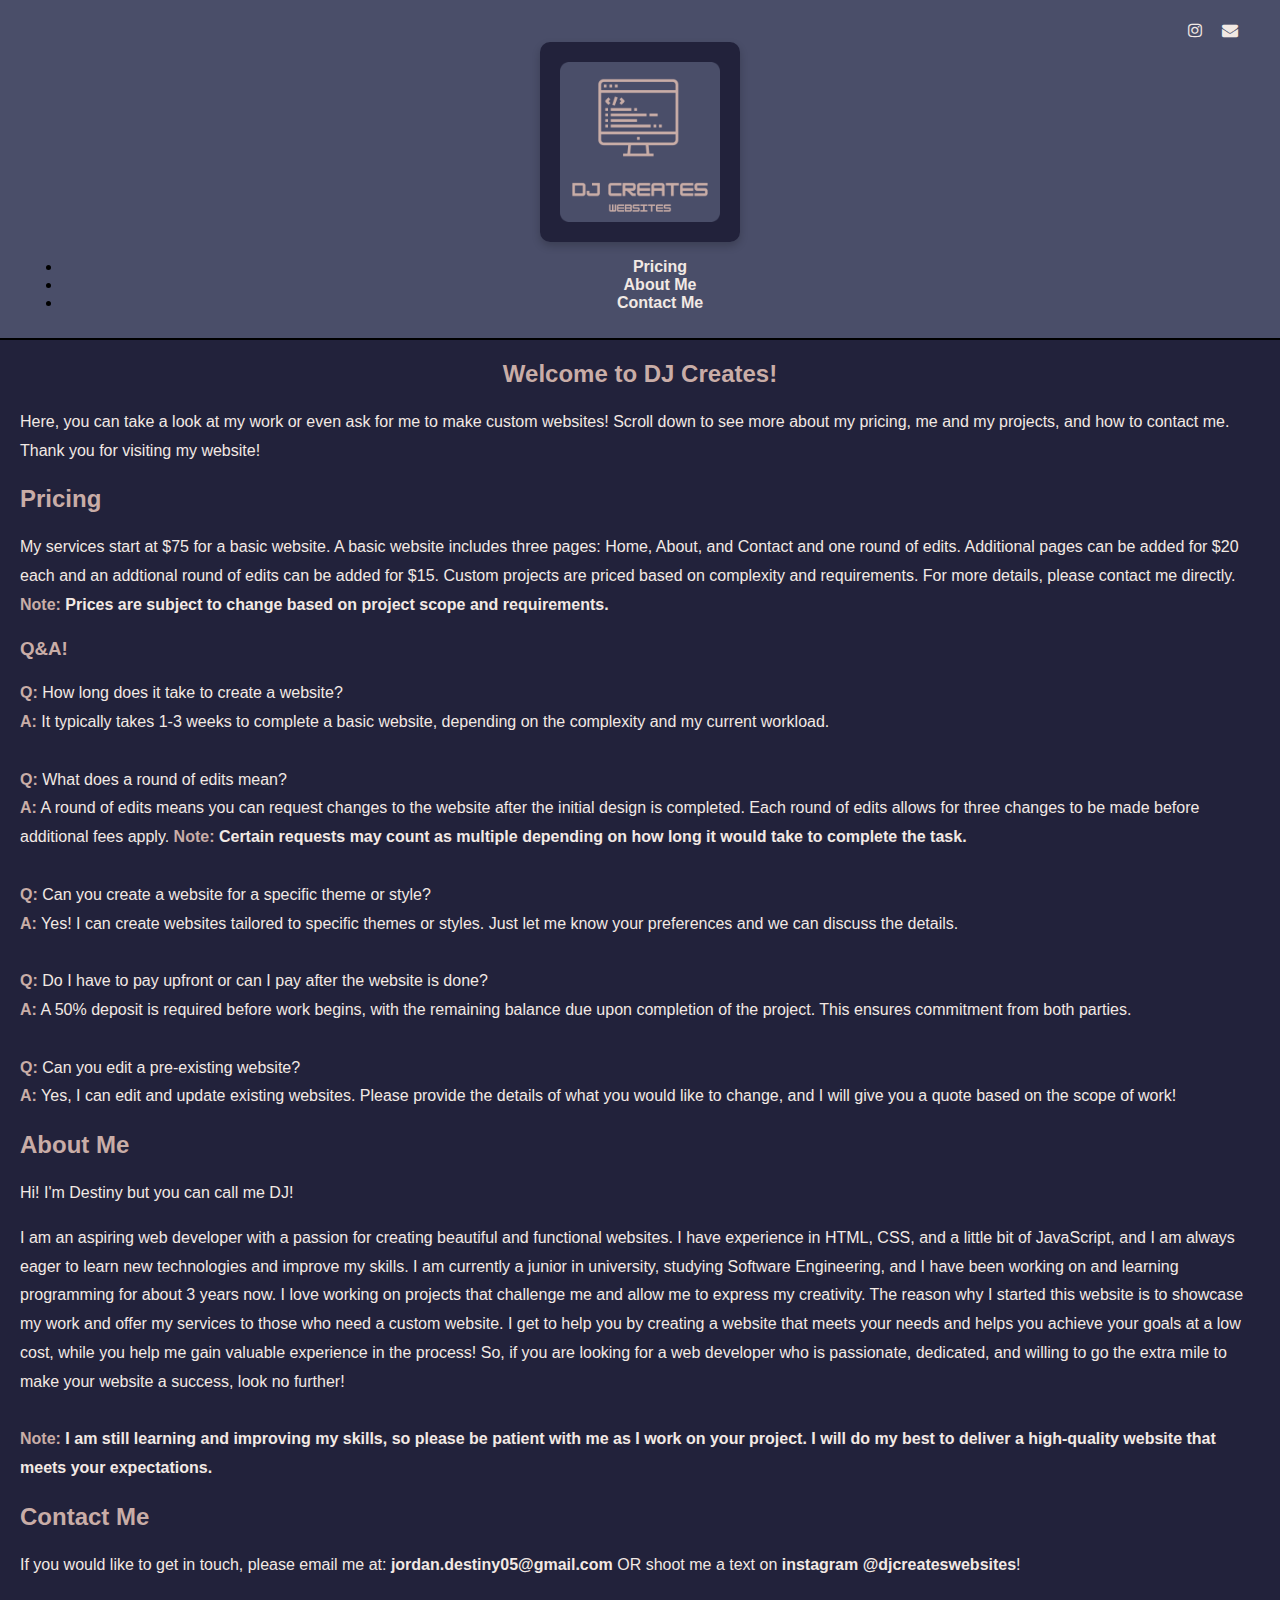
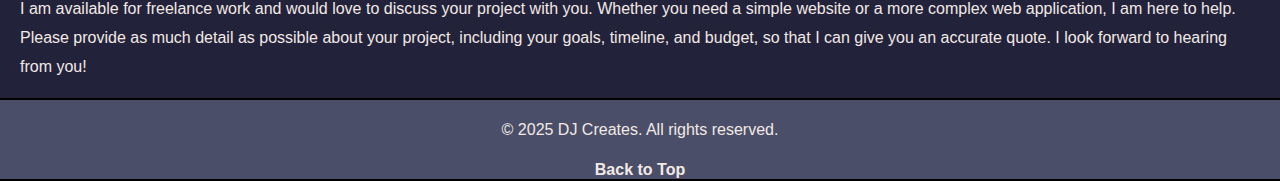
<file: index.html>
<!DOCTYPE html>
<html lang="en">
<head>
    <meta charset="UTF-8" />
    <meta name="viewport" content="width=device-width, initial-scale=1.0" />
    <title>DJ Creates</title>
    <link rel="icon" type="image/x-icon" href="DJ Creates Favicon.png">
    <link rel="stylesheet" href="style.css">
    <link rel="stylesheet" href="https://cdnjs.cloudflare.com/ajax/libs/font-awesome/4.7.0/css/font-awesome.min.css">
</head>
<body>
    <header>
        <a href="mailto:jordan.destiny05@gmail.com" class="fa fa-envelope" title="Email Me"></a>
        <a href="https://www.instagram.com/djcreateswebsites/" target="_blank" class="fa fa-instagram"></a>
        <img src="DJ Creates Logo.png" alt="DJ Creates Logo" class="logo">
        <nav>
            <ul>
                <li><a href="#pricing">Pricing</a></li>
                <li><a href="#about">About Me</a></li>
                <li><a href="#contact">Contact Me</a></li>
            </ul>
        </nav>
    </header>

    <div id="page-content">
        <h2 class="welcome"> Welcome to DJ Creates! </h2>
        <p>
            Here, you can take a look at my work or even ask for me to make custom websites!
            Scroll down to see more about my pricing, me and my projects, and how to contact me.
            Thank you for visiting my website!
        </p>

        <section id="pricing">
            <h2>Pricing</h2>
            <p>
                My services start at $75 for a basic website. 
                A basic website includes three pages: Home, About, and Contact and one round of edits.
                Additional pages can be added for $20 each and an addtional round of edits can be added for $15.
                Custom projects are priced based on complexity and requirements.
                For more details, please contact me directly.<br>
                <strong><span style="color: #c9ada7;">Note:</span> Prices are subject to change based on project scope and requirements.</strong>
            </p>
            <h3>Q&A!</h3>
            <p>
                <strong><span style="color: #c9ada7;">Q:</span></strong> How long does it take to create a website?<br>
                <strong><span style="color: #c9ada7;">A:</span></strong> It typically takes 1-3 weeks to complete a basic website, depending on the complexity and my current workload.<br>
                <br>
                <strong><span style="color: #c9ada7;">Q:</span></strong> What does a round of edits mean?<br>
                <strong><span style="color: #c9ada7;">A:</span></strong> A round of edits means you can request changes to the website after the initial design is completed.
                Each round of edits allows for three changes to be made before additional fees apply. <strong><span style="color: #c9ada7;">Note:</span> Certain requests
                may count as multiple depending on how long it would take to complete the task.</strong><br>
                <br>
                <strong><span style="color: #c9ada7;">Q:</span></strong> Can you create a website for a specific theme or style?<br>
                <strong><span style="color: #c9ada7;">A:</span></strong> Yes! I can create websites tailored to specific themes or styles. Just let me know your preferences and we can discuss the details.<br>
                <br>
                <strong><span style="color: #c9ada7;">Q:</span></strong> Do I have to pay upfront or can I pay after the website is done?<br>
                <strong><span style="color: #c9ada7;">A:</span></strong> A 50% deposit is required before work begins, with the remaining balance due upon completion of the project. This ensures commitment from both parties.<br>
                <br>
                <strong><span style="color: #c9ada7;">Q:</span></strong> Can you edit a pre-existing website?<br>
                <strong><span style="color: #c9ada7;">A:</span></strong> Yes, I can edit and update existing websites. Please provide the details of what you would like to change, and I will give you a quote based on the scope of work!
            </p>
        </section>

        <section id="about">
            <h2>About Me</h2>
            <p>Hi! I'm Destiny but you can call me DJ! </p>
            <p>
                I am an aspiring web developer with a passion for creating beautiful and functional websites.
                I have experience in HTML, CSS, and a little bit of JavaScript, and I am always eager to learn new technologies and improve my skills.
                I am currently a junior in university, studying Software Engineering, and I have been working on and learning programming for about 3 years now.
                I love working on projects that challenge me and allow me to express my creativity.
                The reason why I started this website is to showcase my work and offer my services to those who need a custom website.
                I get to help you by creating a website that meets your needs and helps you achieve your goals at a low cost, while you help me gain valuable experience in the process!
                So, if you are looking for a web developer who is passionate, dedicated, and willing to go the extra mile to make your website a success, look no further!
                <br>
                <br>
                <strong><span style="color: #c9ada7;">Note:</span> I am still learning and improving my skills, so please be patient with me as I work on your project. I will do my best to deliver a high-quality website that meets your expectations.</strong>
            </p>
        </section>

        <section id="contact">  
            <h2>Contact Me</h2>
            <p>If you would like to get in touch, please email me at: <a href="https://mail.google.com/mail/?view=cm&fs=1&to=jordan.destiny05@gmail.com" target="_blank" >jordan.destiny05@gmail.com</a> OR shoot me a text on <a href="https://www.instagram.com/djcreateswebsites/" target="_blank">instagram @djcreateswebsites</a>!</p>
            <p>
                I am available for freelance work and would love to discuss your project with you.
                Whether you need a simple website or a more complex web application, I am here to help.
                Please provide as much detail as possible about your project, including your goals, timeline, and budget, so that I can give you an accurate quote.
                I look forward to hearing from you!
            </p>
        </section>
    </div>
    <footer>
        <p>&copy; 2025 DJ Creates. All rights reserved.</p>
        <a href="#">Back to Top</a>
    </footer>
</body>
</html>
</file>
<file: style.css>
html{
    scroll-behavior: smooth;
    max-width: 100%;
    overflow-x: hidden;
}

body{
    background-color: #22223b;
    font-family: Arial, sans-serif;
    margin: 0;
    padding: 20px;
}

header {
    background-color: #4a4e69;
    border: black 2px solid;
    text-align: left;
    padding: 10px 0;
    padding-top: 20px; margin-top: -50px;
    padding-left: 50px; margin-left: -50px;
    padding-right: 50px; margin-right: -50px;
}

.hheader{
    font-size: 1.5rem;
    text-align: center;
}

.fa{
    font-size: fa-24px;
    color: #f2e9e4; 
    margin-right: 20px;
    margin-top: 30px;;
    --fa-display: flex;
    float: right;
    text-decoration: none;
}

img {
    height: auto;
    max-width: 200px;
    margin: 50px auto;
    margin-bottom: 10px;
    display: block;
    align-items: center;
    border-radius: 10px;
    box-shadow: 0 4px 8px rgba(0, 0, 0, 0.2);
}

.fa:hover {
    color: #c9ada7; /* change color on hover */
    cursor: pointer;
}

p {
    color: #f2e9e4;
    line-height: 1.8;
}

h1, h2, h3 {
    color: #c9ada7;
}

.welcome{
    text-align: center;
    margin-top: 20px;
}

nav{
    text-align: center;
    
}

.navbar{
    list-style-type: none;
    padding: 0;
    margin: 0;
}

.navbar li{
    display: inline-block;
    padding: 10px;
}

a{
    color: #f2e9e4;
    text-decoration: none;
    font-weight: bold;
}

a:hover {
  color: #c9ada7; /* change color on hover */
}

.pricing-list{
    color: #f2e9e4;
    padding-left: 1.5rem;
}

.pricing-list li{
    line-height: 1.8;
}

.project-list{
    color: #f2e9e4;
    padding-left: 1.5rem;
}

.project-list li{
    color: #f2e9e4;
}

footer {
    background-color: #4a4e69;
    border: black 2px solid;
    text-align: center;
    padding-left: 50px; margin-left: -50px;
    padding-right: 50px; margin-right: -50px;
    margin-bottom: -50px;
}
</file>
